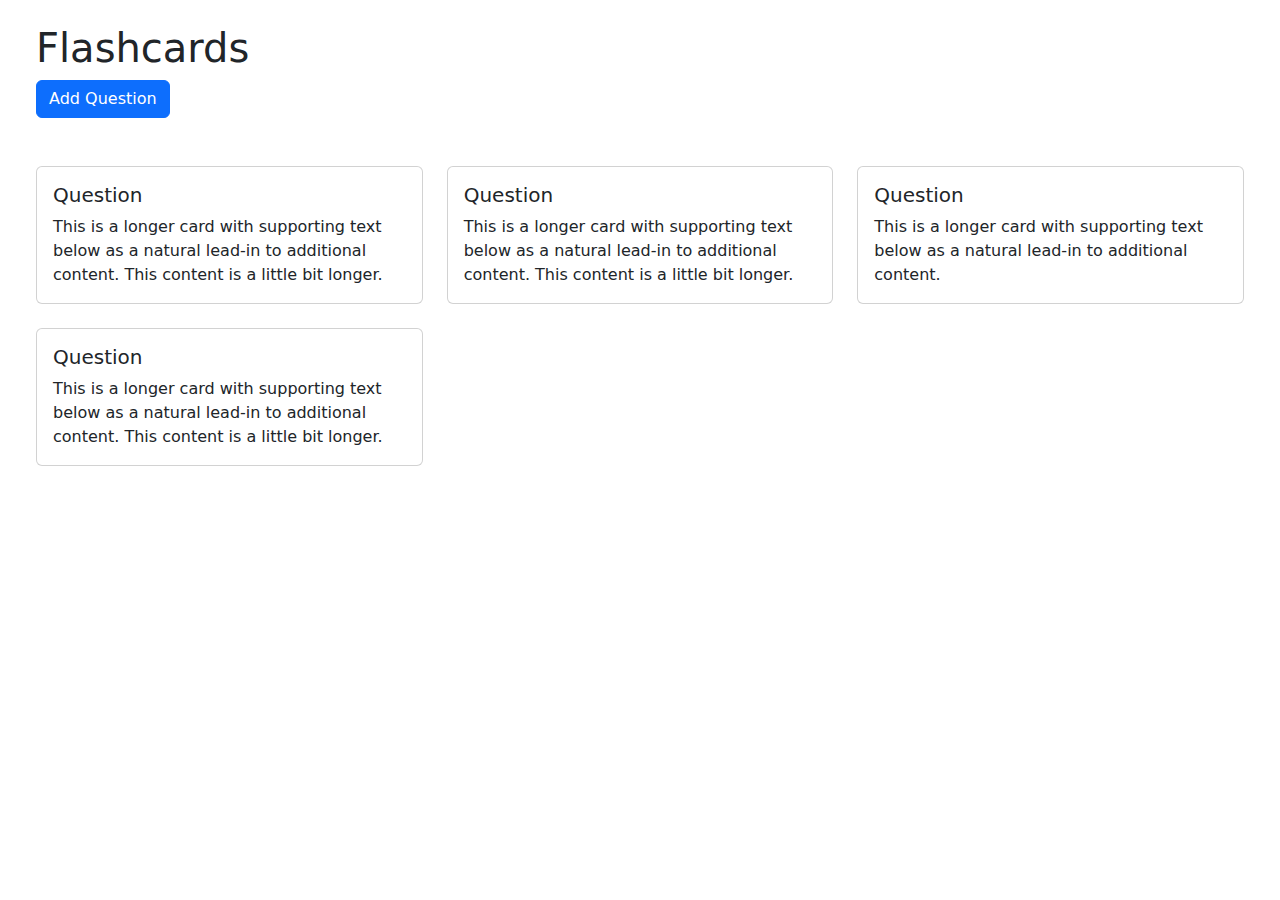
<file: js-project/index.html>
<!DOCTYPE html>
<html>
  <head>
    <title>Flashcards</title>
    <meta charset="utf-8">
    <link href="https://cdn.jsdelivr.net/npm/bootstrap@5.1.1/dist/css/bootstrap.min.css" rel="stylesheet">
    <script src="https://cdn.jsdelivr.net/npm/bootstrap@5.1.1/dist/js/bootstrap.bundle.min.js"></script>
    <script >
      function myFunction() {
        document.getElementById("demo").innerHTML = "Paragraph changed.";
      }

      function validateForm() {
  let question = document.forms["myForm"]["question"].value;
  console.log(question)

}
      </script>
  </head>
  <body>
    <div class="container m-4 ">
    <h1>Flashcards</h1>
<button type="button" class="btn btn-primary" data-bs-toggle="modal" data-bs-target="#staticBackdrop">
  Add Question
</button>
</div>
<div class="modal fade" id="staticBackdrop" data-bs-backdrop="static" data-bs-keyboard="false" tabindex="-1" aria-labelledby="staticBackdropLabel" aria-hidden="true">
  <div class="modal-dialog">
    <div class="modal-content">
      <div class="modal-header">
        <button type="button" class="btn-close" data-bs-dismiss="modal" aria-label="Close"></button>
      </div>
      <div class="modal-body">
        <form name="myForm" action="/action_page.php" onsubmit="return validateForm()" method="post">
          <label for="question">Question</label><br/>
          <input id="question" name="question" size="50" value=""><br/>
          <label for="answer">Answer</label><br/>
          <input id="answer" name="answer" size="50" value=""><br/>
        </form>
      </div>
      <div class="modal-footer">
        <button type="button" class="btn btn-secondary" data-bs-dismiss="modal">Close</button>
        <button  class="btn btn-primary" type="submit" >Submit</button>
        <!-- <input type="submit" value="Submit"> -->
      </div>
    </div>
  </div>
</div>

<div class="row row-cols-1 row-cols-md-3 g-4 m-4">
  <div class="col">
    <div class="card">
      <!-- <img src="..." class="card-img-top" alt="..."> -->
      <div class="card-body">
        <h5 class="card-title">Question</h5>
        <p class="card-text">This is a longer card with supporting text below as a natural lead-in to additional content. This content is a little bit longer.</p>
      </div>
    </div>
  </div>
  <div class="col">
    <div class="card">
      <!-- <img src="..." class="card-img-top" alt="..."> -->
      <div class="card-body">
        <h5 class="card-title">Question</h5>
        <p class="card-text">This is a longer card with supporting text below as a natural lead-in to additional content. This content is a little bit longer.</p>
      </div>
    </div>
  </div>
  <div class="col">
    <div class="card">
      <!-- <img src="..." class="card-img-top" alt="..."> -->
      <div class="card-body">
        <h5 class="card-title">Question</h5>
        <p class="card-text">This is a longer card with supporting text below as a natural lead-in to additional content.</p>
      </div>
    </div>
  </div>
  <div class="col">
    <div class="card">
      <!-- <img src="..." class="card-img-top" alt="..."> -->
      <div class="card-body">
        <h5 class="card-title">Question</h5>
        <p class="card-text">This is a longer card with supporting text below as a natural lead-in to additional content. This content is a little bit longer.</p>
      </div>
    </div>
  </div>
</div>

  </body>
</html>
</file>
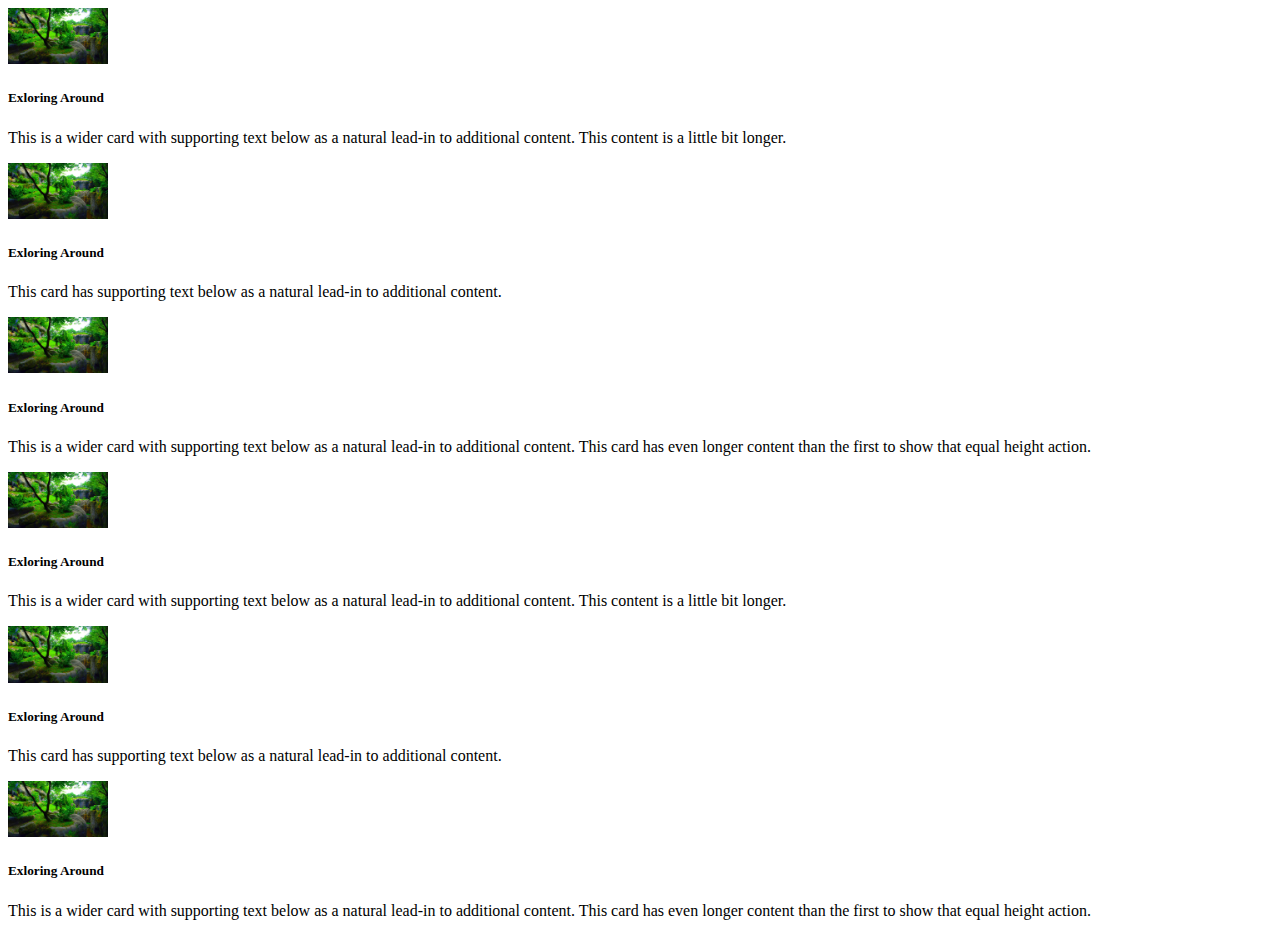
<file: html_pages/card_pages/index.html>
<!DOCTYPE html>
<html lang="en">
  <head>
    <meta charset="UTF-8" />
    <meta http-equiv="X-UA-Compatible" content="IE=edge" />
    <meta name="viewport" content="width=device-width, initial-scale=1.0" />
    <link
      href="https://cdn.jsdelivr.net/npm/bootstrap@5.0.2/dist/css/bootstrap.min.css"
      rel="stylesheet"
      integrity="sha384-EVSTQN3/azprG1Anm3QDgpJLIm9Nao0Yz1ztcQTwFspd3yD65VohhpuuCOmLASjC"
      crossorigin="anonymous"
    />
    <link rel="stylesheet" href="style.css" />
    <title>cards</title>
  </head>
  <body>
    <div class="container">
      <div class="card-group">
        <div class="card shadow-lg p-3 m-4 bg-body rounded">
          <img src="./assests/img02.jpg" class="card-img-top" alt="..." />
          <div class="card-body">
            <h5 class="card-title">Exloring Around</h5>
            <p class="card-text">
              This is a wider card with supporting text below as a natural
              lead-in to additional content. This content is a little bit
              longer.
            </p>
          </div>
        </div>
        <div class="card shadow-lg p-3 m-4 bg-body rounded">
          <img src="./assests/img02.jpg" class="card-img-top" alt="..." />
          <div class="card-body">
            <h5 class="card-title">Exloring Around</h5>
            <p class="card-text">
              This card has supporting text below as a natural lead-in to
              additional content.
            </p>
          </div>
        </div>
        <div class="card shadow-lg p-3 m-4 bg-body rounded">
          <img src="./assests/img02.jpg" class="card-img-top" alt="..." />
          <div class="card-body">
            <h5 class="card-title">Exloring Around</h5>
            <p class="card-text">
              This is a wider card with supporting text below as a natural
              lead-in to additional content. This card has even longer content
              than the first to show that equal height action.
            </p>
          </div>
        </div>
      </div>
      <div class="card-group">
        <div class="card shadow-lg p-3 m-4 bg-body rounded">
          <img src="./assests/img02.jpg" class="card-img-top" alt="..." />
          <div class="card-body">
            <h5 class="card-title">Exloring Around</h5>
            <p class="card-text">
              This is a wider card with supporting text below as a natural
              lead-in to additional content. This content is a little bit
              longer.
            </p>
          </div>
        </div>
        <div class="card shadow-lg p-3 m-4 bg-body rounded">
          <img src="./assests/img02.jpg" class="card-img-top" alt="..." />
          <div class="card-body">
            <h5 class="card-title">Exloring Around</h5>
            <p class="card-text">
              This card has supporting text below as a natural lead-in to
              additional content.
            </p>
          </div>
        </div>
        <div class="card shadow-lg p-3 m-4 bg-body rounded">
          <img src="./assests/img02.jpg" class="card-img-top" alt="..." />
          <div class="card-body">
            <h5 class="card-title">Exloring Around</h5>
            <p class="card-text">
              This is a wider card with supporting text below as a natural
              lead-in to additional content. This card has even longer content
              than the first to show that equal height action.
            </p>
          </div>
        </div>
      </div>
    </div>
  </body>
</html>
</file>
<file: html_pages/card_pages/style.css>
img {
  width: 100px;
}

.card:hover {
  transform: scale(1.1);
}
</file>
